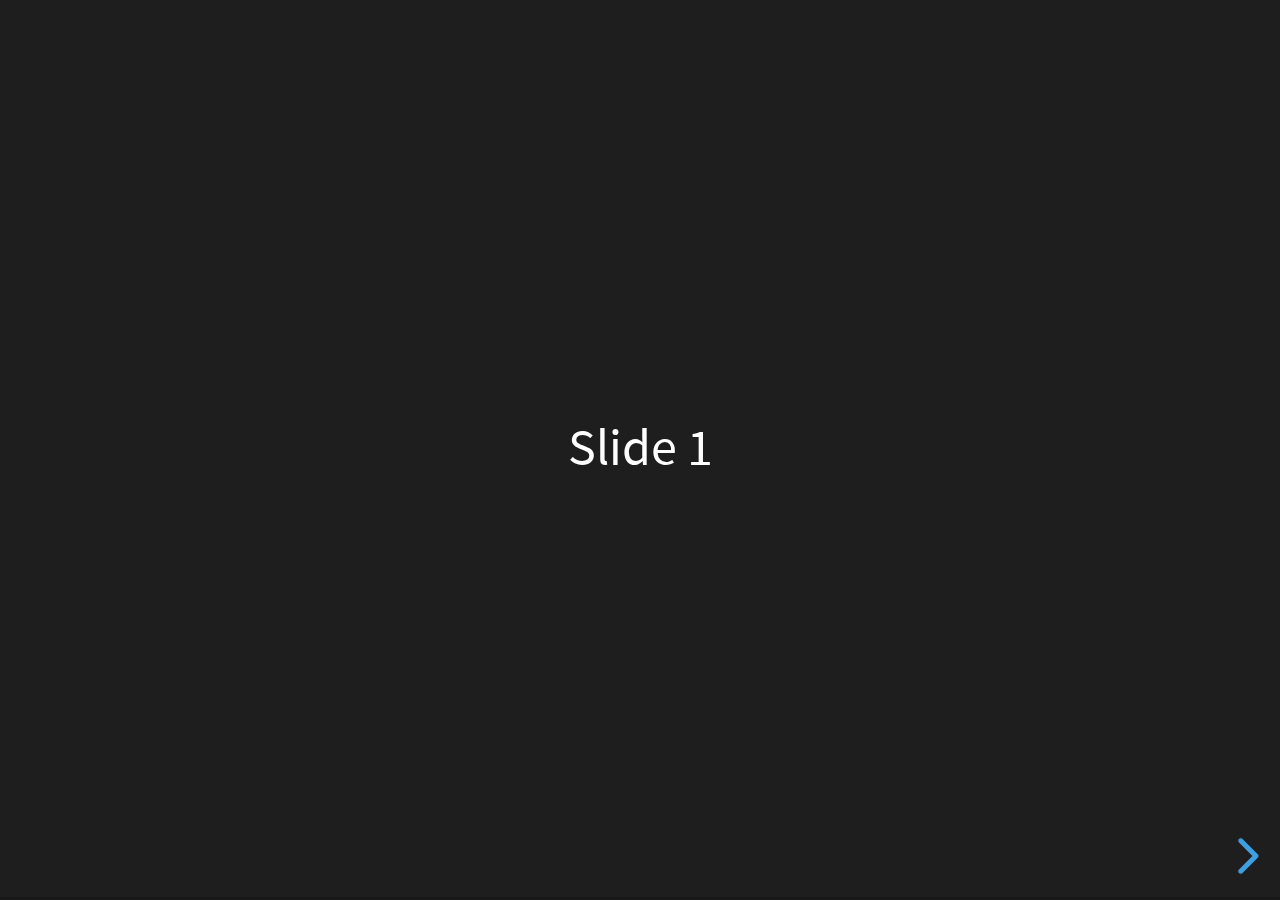
<file: libs/reveal.js/index.html>
<!doctype html>
<html>
	<head>
		<meta charset="utf-8">
		<meta name="viewport" content="width=device-width, initial-scale=1.0, maximum-scale=1.0, user-scalable=no">

		<title>reveal.js</title>

		<link rel="stylesheet" href="css/reset.css">
		<link rel="stylesheet" href="css/reveal.css">
		<link rel="stylesheet" href="css/theme/black.css">

		<!-- Theme used for syntax highlighting of code -->
		<link rel="stylesheet" href="lib/css/monokai.css">

		<!-- Printing and PDF exports -->
		<script>
			var link = document.createElement( 'link' );
			link.rel = 'stylesheet';
			link.type = 'text/css';
			link.href = window.location.search.match( /print-pdf/gi ) ? 'css/print/pdf.css' : 'css/print/paper.css';
			document.getElementsByTagName( 'head' )[0].appendChild( link );
		</script>
	</head>
	<body>
		<div class="reveal">
			<div class="slides">
				<section>Slide 1</section>
				<section>Slide 2</section>
			</div>
		</div>

		<script src="js/reveal.js"></script>

		<script>
			// More info about config & dependencies:
			// - https://github.com/hakimel/reveal.js#configuration
			// - https://github.com/hakimel/reveal.js#dependencies
			Reveal.initialize({
				hash: true,
				dependencies: [
					{ src: 'plugin/markdown/marked.js' },
					{ src: 'plugin/markdown/markdown.js' },
					{ src: 'plugin/highlight/highlight.js' },
					{ src: 'plugin/notes/notes.js', async: true }
				]
			});
		</script>
	</body>
</html>
</file>
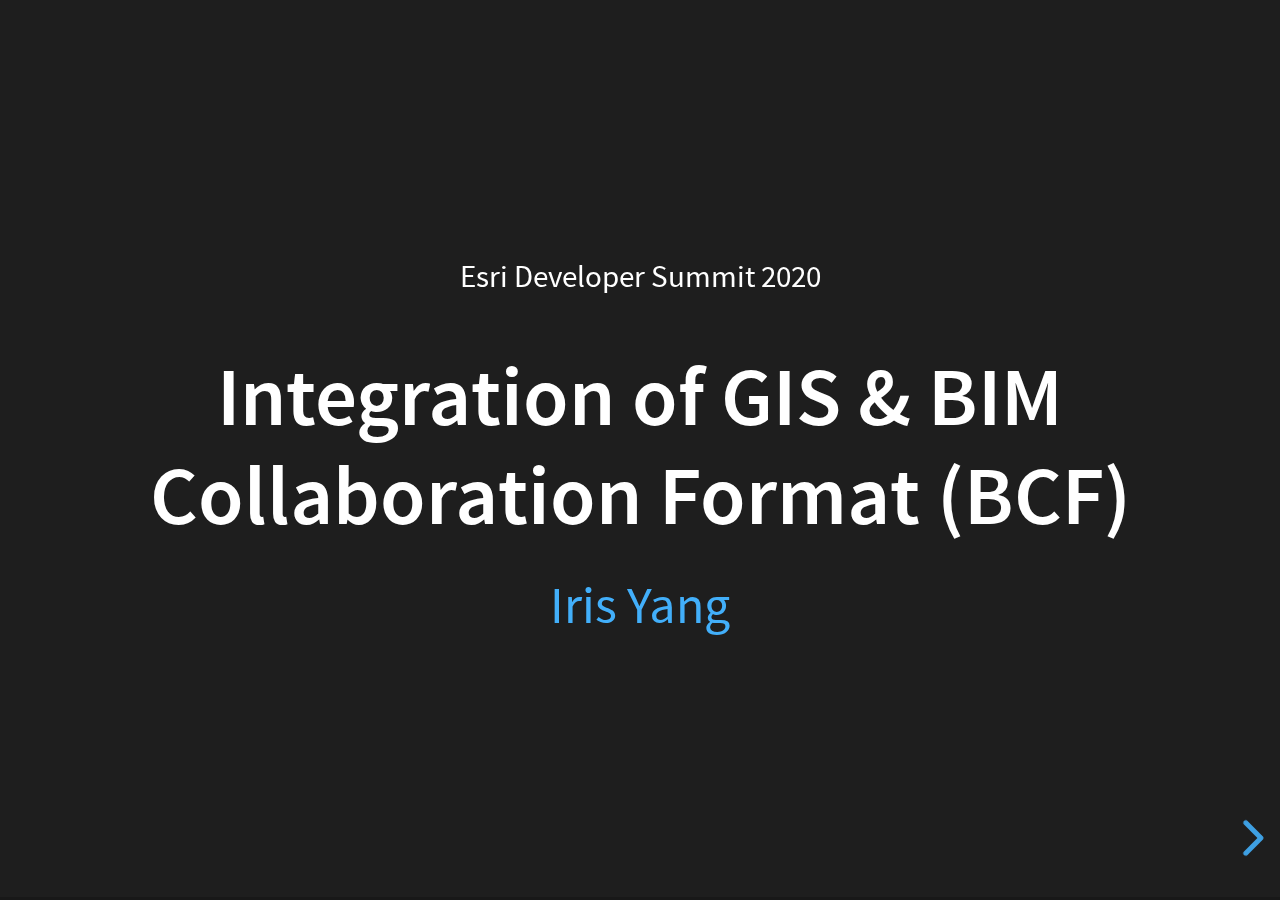
<file: slides/presentation/index.html>
<!doctype html>
<html lang="en">

<head>
	<meta charset="utf-8">

	<title>Esri Dev Summit 2020 - Iris Yang</title>

	<meta name="apple-mobile-web-app-capable" content="yes">
	<meta name="apple-mobile-web-app-status-bar-style" content="black-translucent">

	<meta name="viewport" content="width=device-width, initial-scale=1.0">

	<link rel="stylesheet" href="../../libs/reveal.js/css/reset.css">
	<link rel="stylesheet" href="../../libs/reveal.js/css/reveal.css">
	<link rel="stylesheet" href="../../libs/reveal.js/css/theme/black.css" id="theme">

	<!-- Theme used for syntax highlighting of code -->
	<link rel="stylesheet" href="../../libs/reveal.js/lib/css/monokai.css">

	<!-- Printing and PDF exports -->
	<script>
		var link = document.createElement('link');
		link.rel = 'stylesheet';
		link.type = 'text/css';
		link.href = window.location.search.match(/print-pdf/gi) ? '../../libs/reveal.js/css/print/pdf.css' : '../../libs/reveal.js/css/print/paper.css';
		document.getElementsByTagName('head')[0].appendChild(link);
	</script>

	<!--[if lt IE 9]>
		<script src="../../libs/reveal.js/lib/js/html5shiv.js"></script>
		<![endif]-->
</head>

<body>

	<div class="reveal">

		<!-- Any section element inside of this container is displayed as a slide -->
		<div class="slides">
			<section>
				<p>
					<small>Esri Developer Summit 2020
					</small>
				</p>
				<h2>Integration of GIS &amp; BIM Collaboration Format (BCF)</h2>
				<p style="color: #42affa;">Iris Yang</p>
			</section>
			<section>
				<section>
					<h2>Introduction</h2>
				</section>
				<section style="text-align: left;">
					<h2>About Me</h2>
					<p class="fragment">Background in Computer Aided Engineering/Civil</p class="fragment">
					<p class="fragment">Work in Arup as an Design Automation Developer</p class="fragment">
					<p class="fragment">Focused on website development, parametric design, workflow automation and AR/VR
					</p class="fragment">
				</section>
				<section data-background="./assets/images/web app.png">
					<div
						style="position: absolute; width: 40%; right: 0; bottom: 0; box-shadow: 0 1px 4px rgba(0,0,0,0.5), 0 5px 25px rgba(0,0,0,0.2); background-color: rgba(255,255,255,0.9); color: black; padding: 20px; font-size: 26px; text-align: left;">
						<h2 style="color:black">What is this presentation about?</h2>
						<p>A GIS-BCF integration web app using React & ArcGIS JavaScript API</p>
					</div>
				</section>
			</section>
			<section>
				<section>
					<h2>Background</h2>
				</section>
				<section data-background="./assets/images/word cloud middle.png">
				</section>
				<section style="text-align: left;">
					<h3>BIM Collaboration Format (BCF)</h3>
					<p style="font-size: 24px;">The BIM Collaboration Format (BCF) is a structured file format suited
						to <span style="color: #42affa;">issue tracking</span> with
						a building information model. BCF is designed primarily for defining <span
							style="color: #42affa;">views</span> of a
						building model
						and associated information on collisions and errors connected with specific objects in the view.
						The BCF file format allows users of different BIM software, and/or different disciplines to
						collaborate on issues with the project. </p>
					<image src="./assets/images/revit view.png" style="height:250px"></image>
					<image src="./assets/images/navisworks view.png" style="height:250px"></image>
				</section>
			</section>
			<section>
				<section>
					<h2>Backend</h2>
				</section>
				<section>
					<h2>Workflow</h2>
					<image src="./assets/images/workflow.png"></image>
				</section>
			</section>
			<section>
				<section>
					<h2>Frontend</h2>
				</section>
				<section data-background-video="./assets/videos/bcf-gis.mp4">
				</section>
				<section>
					<h2>Node Modules</h2>
					<p>npm install
						<a href="https://github.com/Esri/react-arcgis" target="_blank">@esri/react-arcgis</a>
						<a href="https://github.com/Esri/esri-loader" target="_blank">esri-loader</a>
						<a href="https://material-ui.com/" target="_blank">@material-ui/core</a>
						<a href="https://material-ui.com/components/material-icons/"
							target="_blank">@material-ui/icons</a>
						<a href="https://github.com/gregnb/mui-datatables" target="_blank">mui-datatables</a>
					</p>
				</section>
				<section>
					<h2>App Component</h2>
					<pre><code class="language-html" data-trim data-line-numbers="1-15|2-8|9-14" style="font-size: 21px;line-height: 1.2em;">
						&lt;div&gt;
							&lt;BCFMap 
								updateMapView = {this.updateMapView}
								updateCameras = {this.updateCameras}
								bcfData = {this.state.bcfData}
								goTo = {this.goTo}
								config = {this.state.config} &gt;
							&lt;/BCFMap&gt;
							&lt;IssueTable 
								updateBCFData = {this.updateBCFData}
								goTo = {this.goTo}
								config = {this.state.config}
								issues = {this.state.issues} &gt;
							&lt;/IssueTable&gt;
						&lt;/div&gt;
					</code></pre>
				</section>
				<section>
					<h2>goTo Function</h2>
					<p>Class: esri/views/SceneView</p>
					<p>
						<a
							href="https://developers.arcgis.com/javascript/latest/api-reference/esri-views-SceneView.html#goTo">
							goTo
						</a>(target, options?)</p>
					<pre><code class="hljs javascript" data-trim data-line-numbers="1-7">
						goTo = (id) => {
							if (this.view){
								this.view.goTo(this.state.cameras[id]);
							};
						}
					</code></pre>
					<p>Sets the view to a given target</p>
				</section>
				<section>
					<h2>config.json</h2>
					<pre><code class="hljs json" data-trim data-line-numbers="1-19|2-4|5-6|7-18" style="font-size: 17px;line-height: 1.2em;">
						{
							"getJiraIssuesApiUrl": "getJiraIssuesApiUrl",
							"jiraUrl": "jiraUrl",
							"projectKey": "BCFGIS",
							"portalUrl": "portalUrl",
							"sceneID": "86c1d1bbaa7d4dc2b972a88c338ff46b",
							"customFields": [
								{
									"id": "customfield_10335",
									"name": "Disciplines",
									"isMultiple": true
								},
								{
									"id": "customfield_10336",
									"name": "Design Phase",
									"isMultiple": false
								}
							]
						}
					</code></pre>
				</section>
				<section>
					<h2>BCFMap Component</h2>
					<pre><code class="hljs javascript" data-trim data-line-numbers="1-17|5-10,13|1-3,14" style="font-size: 19px;line-height: 1.2em;">
						handleMapLoad = (map, view) => {
							//do something...
						}
						render() {
							var mapProperties = {portalItem: {
								id: this.state.config.sceneID,
								portal: {
									url: this.state.config.portalUrl
								}
							}}
							return(
								&lt;WebScene
									mapProperties = {mapProperties}
									onLoad = {this.handleMapLoad}&gt;
								&lt;/WebScene&gt;
							)
						}
					</code></pre>
				</section>
				<section>
					<h2>handleMapLoad Function</h2>
					<pre><code class="hljs javascript" data-trim data-line-numbers="1-10">
						handleMapLoad = (map, view) => {
							var featureLayer = initializeFeatureLayer(this.props.bcfData);
							view.map.add(featureLayer);
							view.ui.add(new Home({view:view}), "top-left");
							view.on("click", eventHandler);
							function eventHandler(event) {
								view.hitTest(event).then(highlightIssue)
							}
						}
					</code></pre>
					<p style="font-size: xx-large;">Access the map and view instances directly after they are loaded</p>
				</section>
				<section>
					<h2>esri Loader</h2>
					<pre><code class="hljs javascript" data-trim data-line-numbers="1-13">
						import { loadModules } from 'esri-loader';
						...
						componentDidMount(){
							loadModules([
							"esri/layers/FeatureLayer",
							"esri/Camera",
							"esri/geometry/projection",
							"esri/geometry/SpatialReference",
							"esri/widgets/Home"], { css: true })
							.then(([FeatureLayer, Camera, projection, SpatialReference, Home]) => {
								//do something
							});
						}
					</code></pre>
					<p style="font-size: xx-large;">A library to help you use the ArcGIS API for JavaScript in
						applications built with JavaScript frameworks and bundlers.</p>
				</section>
				<section>
					<h2>IssueTable Component</h2>
					<pre><code class="language-html" data-trim data-line-numbers="1-10">
						&lt;div id="IssueTable" style={style}&gt;
							&lt;MuiThemeProvider theme={theme}&gt;
								&lt;MUIDataTable 
									title = "Issues" 
									columns = {columns} 
									data = {this.state.data} 
									options = {options}&gt;
								&lt;/MUIDataTable&gt;
							&lt;/MuiThemeProvider&gt;
						&lt;/div&gt;
					</code></pre>
				</section>
				<section>
					<h2>MUIDataTable</h2>
					<image src="./assets/images/custom renderer-before.png"></image>
					<image class="fragment" src="./assets/images/custom renderer-after.png"></image>
				</section>
				<section>
					<h2>MUIDatatable columns</h2>
					<pre><code class="hljs javascript" data-trim data-line-numbers="1-21|7-12|13-17" style="font-size: 15.5px;line-height: 1.2em;">
						const columns = [
						...
						{
							name: "Assignee",
							options: {
								filter: true,
								filterOptions: {
									names: this.state.assigneeOptions,
									logic(value, filter) {
										return !value.includes(filter)
									}
								},
								customBodyRender: (value, tableMeta, updateValue) => {
									var label = value.split(',')[0];
									var src = value.split(',')[1];
									return (&lt;LabelAvatar label={label} src={src} /&gt;);
								}
							}
						},
						...
						]
					</code></pre>
					</p>
				</section>
				<section>
					<h2>MUIDatatable onTableChange</h2>
					<pre><code class="hljs javascript" data-trim data-line-numbers="1-7">
						onTableChange = (action, tableState) => {
							var displayData = [];
							for (var i = 0; i &lt; tableState.displayData.length; i++){
								displayData.push(tableState.displayData[i].data[2].props.id)
							}
							this.props.updateDisplayData(displayData);
						}
					</code></pre>
					<pre><code class="hljs javascript" data-trim data-line-numbers="1-9">
						updateDisplayData = (displayData) => {
							if (this.view){
								var featureLayerView = this.view.layerViews.items[2];
								var value = displayData.join("','");
								featureLayerView.filter = {
									where: `issueId IN ('${value}')`
								};
							};
						}
					</code></pre>
					</p>
				</section>
				<section data-background-video="./assets/videos/assignee.mp4">
				</section>
			</section>
			<section>
				<h2>Thank You!</h2>
			</section>
		</div>

	</div>

	<!-- <script src="../../libs/reveal.js/lib/js/head.min.js"></script> -->
	<script src="../../libs/reveal.js/js/reveal.js"></script>

	<script>

		// More info https://github.com/hakimel/reveal.js#configuration
		Reveal.initialize({
			controls: true,
			progress: true,
			center: true,
			hash: true,

			transition: 'slide', // none/fade/slide/convex/concave/zoom

			// More info https://github.com/hakimel/reveal.js#dependencies
			dependencies: [
				{ src: '../../libs/reveal.js/plugin/markdown/marked.js', condition: function () { return !!document.querySelector('[data-markdown]'); } },
				{ src: '../../libs/reveal.js/plugin/markdown/markdown.js', condition: function () { return !!document.querySelector('[data-markdown]'); } },
				{ src: '../../libs/reveal.js/plugin/highlight/highlight.js' },
				{ src: '../../libs/reveal.js/plugin/search/search.js', async: true },
				{ src: '../../libs/reveal.js/plugin/zoom-js/zoom.js', async: true },
				{ src: '../../libs/reveal.js/plugin/notes/notes.js', async: true }
			]
		});

	</script>

</body>

</html>
</file>
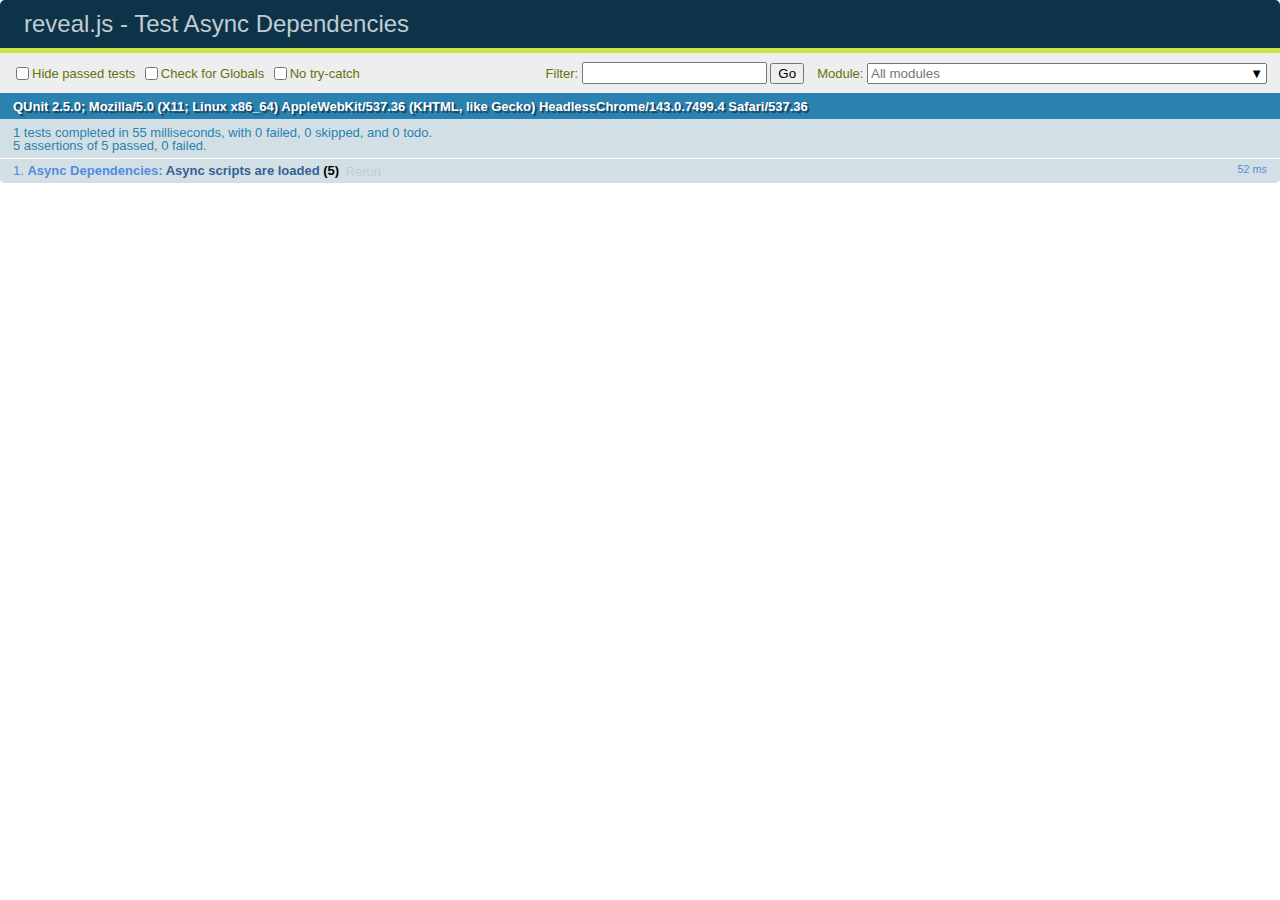
<file: libs/reveal.js/test/test-dependencies-async.html>
<!doctype html>
<html lang="en">

	<head>
		<meta charset="utf-8">

		<title>reveal.js - Test Async Dependencies</title>

		<link rel="stylesheet" href="../css/reveal.css">
		<link rel="stylesheet" href="qunit-2.5.0.css">
	</head>

	<body style="overflow: auto;">

		<div id="qunit"></div>
		<div id="qunit-fixture"></div>

		<div class="reveal" style="display: none;">

			<div class="slides">

				<section>Slide content</section>

			</div>

		</div>

		<script src="../js/reveal.js"></script>
		<script src="qunit-2.5.0.js"></script>

		<script>
			var	externalScriptSequence = '';
			var scriptCount = 0;

			QUnit.config.autostart = false;
			QUnit.module( 'Async Dependencies' );

			QUnit.test( 'Async scripts are loaded', function( assert ) {
				assert.expect( 5 );
				var done = assert.async( 5 );

				function callback( event ) {
					if( externalScriptSequence.length === 1 ) {
						assert.ok( externalScriptSequence === 'A', 'first callback was sync script' );
						done();
					}
					else {
						assert.ok( true, 'async script loaded' );
						done();
					}

					if( externalScriptSequence.length === 4 ) {
						assert.ok( 	externalScriptSequence.indexOf( 'A' ) !== -1 &&
									externalScriptSequence.indexOf( 'B' ) !== -1 &&
									externalScriptSequence.indexOf( 'C' ) !== -1 &&
									externalScriptSequence.indexOf( 'D' ) !== -1, 'four unique scripts were loaded' );
						done();
					}

					scriptCount ++;
				}

				Reveal.initialize({
					dependencies: [
						{ src: 'assets/external-script-a.js', async: false, callback: callback },
						{ src: 'assets/external-script-b.js', async: true, callback: callback },
						{ src: 'assets/external-script-c.js', async: true, callback: callback },
						{ src: 'assets/external-script-d.js', async: true, callback: callback }
					]
				});
			});

			QUnit.start();

		</script>

	</body>
</html>
</file>
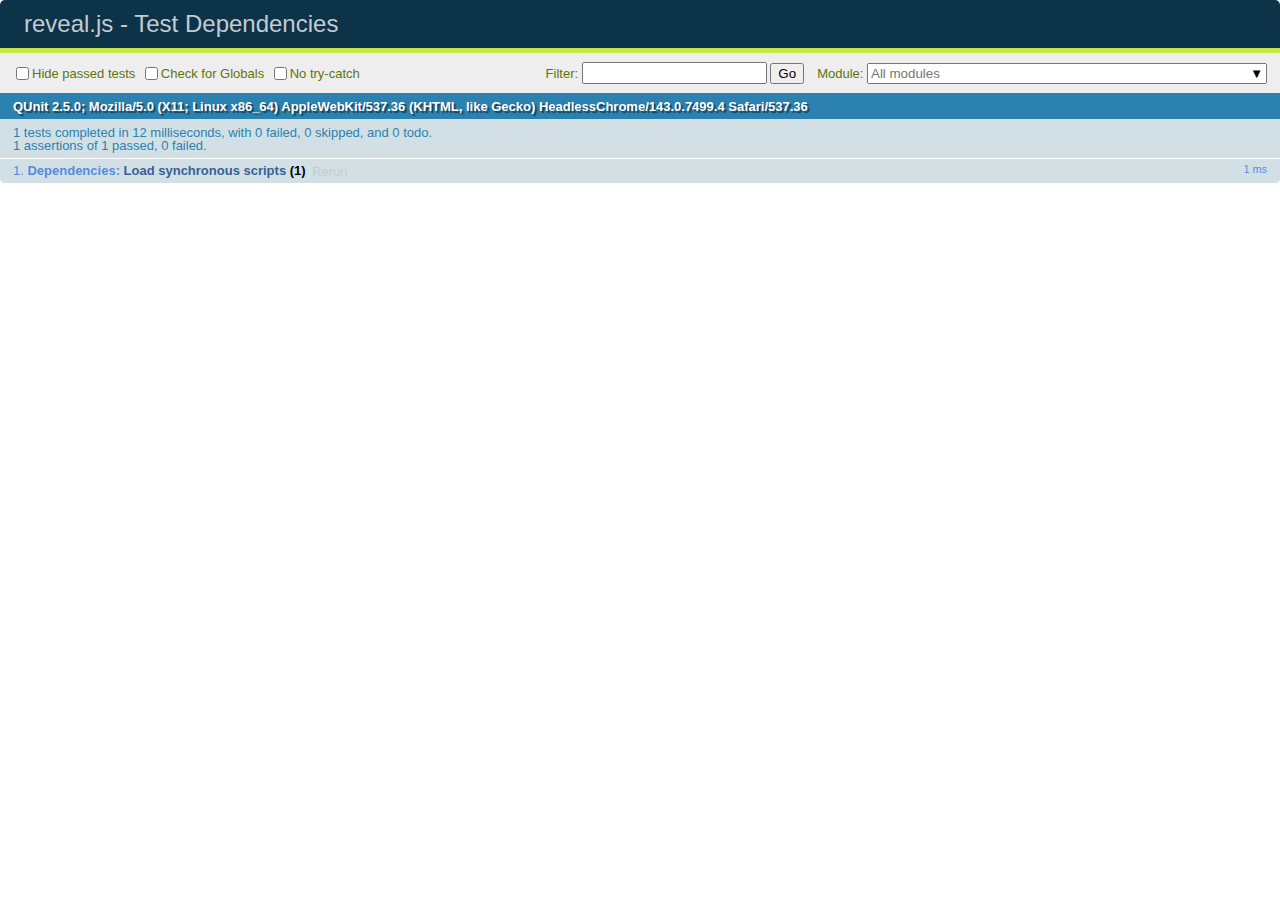
<file: libs/reveal.js/test/test-dependencies.html>
<!doctype html>
<html lang="en">

	<head>
		<meta charset="utf-8">

		<title>reveal.js - Test Dependencies</title>

		<link rel="stylesheet" href="../css/reveal.css">
		<link rel="stylesheet" href="qunit-2.5.0.css">
	</head>

	<body style="overflow: auto;">

		<div id="qunit"></div>
		<div id="qunit-fixture"></div>

		<div class="reveal" style="display: none;">

			<div class="slides">

				<section>Slide content</section>

			</div>

		</div>

		<script src="../js/reveal.js"></script>
		<script src="qunit-2.5.0.js"></script>

		<script>
			window.externalScriptSequence = '';

			Reveal.addEventListener( 'ready', function() {

				QUnit.module( 'Dependencies' );

				QUnit.test( 'Load synchronous scripts', function( assert ) {
					assert.strictEqual( window.externalScriptSequence, 'ABC', 'Loaded and executed in order' );
				});

			} );

			Reveal.initialize({
				dependencies: [
					{ src: 'assets/external-script-a.js' },
					{ src: 'assets/external-script-b.js' },
					{ src: 'assets/external-script-c.js' }
				]
			});
		</script>

	</body>
</html>
</file>
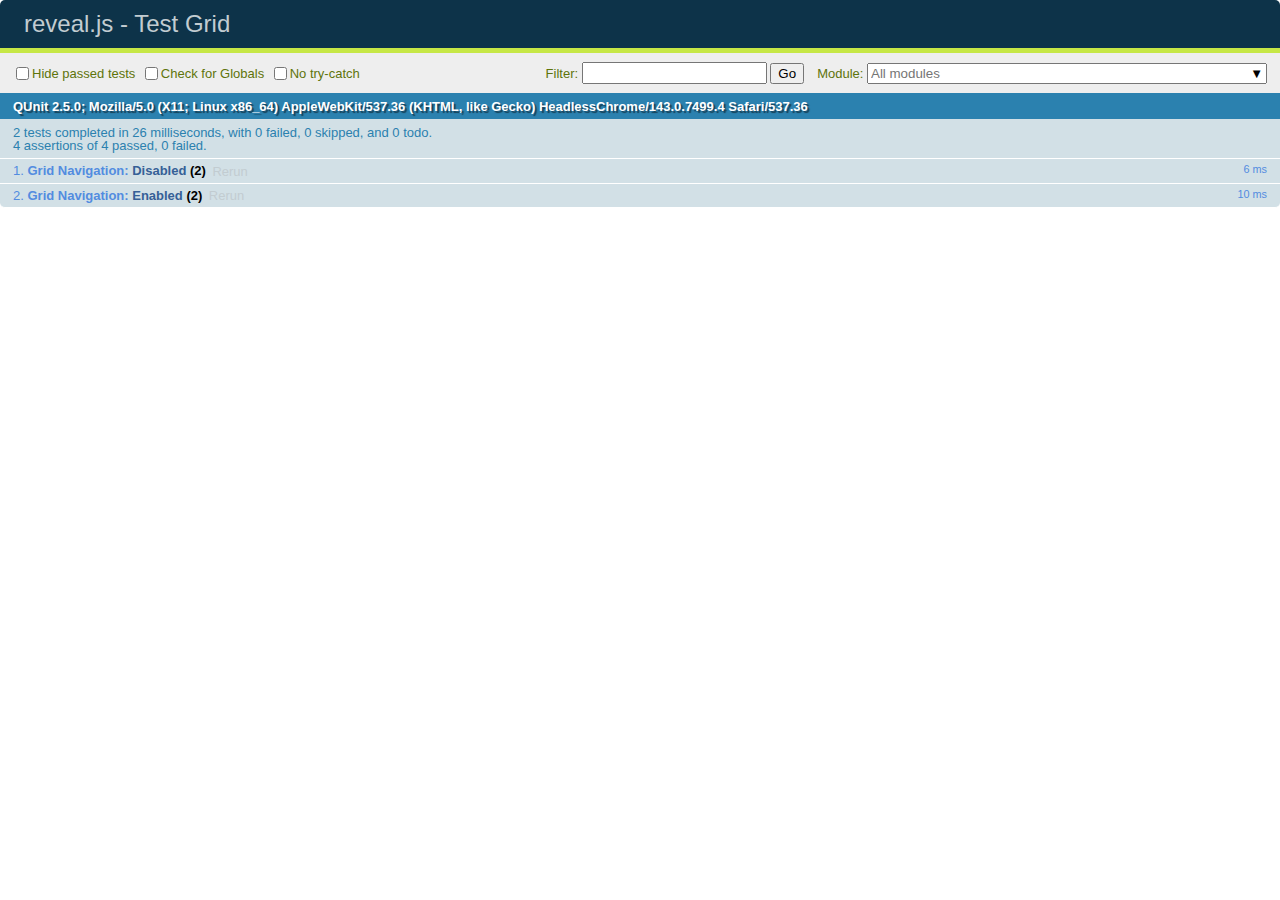
<file: libs/reveal.js/test/test-grid-navigation.html>
<!doctype html>
<html lang="en">

	<head>
		<meta charset="utf-8">

		<title>reveal.js - Test Grid</title>

		<link rel="stylesheet" href="../css/reveal.css">
		<link rel="stylesheet" href="qunit-2.5.0.css">
	</head>

	<body style="overflow: auto;">

		<div id="qunit"></div>
		<div id="qunit-fixture"></div>

		<div class="reveal" style="display: none;">

			<div class="slides">

				<section>0</section>
				<section>
					<section>1.1</section>
					<section>1.2</section>
					<section>1.3</section>
					<section>1.4</section>
				</section>
				<section>
					<section>2.1</section>
					<section>2.2</section>
					<section>2.3</section>
					<section>2.4</section>
				</section>

			</div>

		</div>

		<script src="../js/reveal.js"></script>
		<script src="qunit-2.5.0.js"></script>

		<script>
			Reveal.addEventListener( 'ready', function() {

				QUnit.module( 'Grid Navigation' );

				QUnit.test( 'Disabled', function( assert ) {
					Reveal.right();
					Reveal.down();
					Reveal.down();
					assert.deepEqual( Reveal.getIndices(), { h: 1, v: 2, f: undefined }, 'Correct starting point' );
					Reveal.right();
					assert.deepEqual( Reveal.getIndices(), { h: 2, v: 0, f: undefined }, 'Moves to top when going to adjacent stack' );
				});

				QUnit.test( 'Enabled', function( assert ) {
					Reveal.configure({ navigationMode: 'grid' });
					Reveal.slide( 0, 0 );
					Reveal.right();
					Reveal.down();
					Reveal.down();
					assert.deepEqual( Reveal.getIndices(), { h: 1, v: 2, f: undefined }, 'Correct starting point' );
					Reveal.right();
					assert.deepEqual( Reveal.getIndices(), { h: 2, v: 2, f: undefined }, 'Remains at same vertical index when going to adjacent stack' );
				});

			} );

			Reveal.initialize();
		</script>

	</body>
</html>
</file>
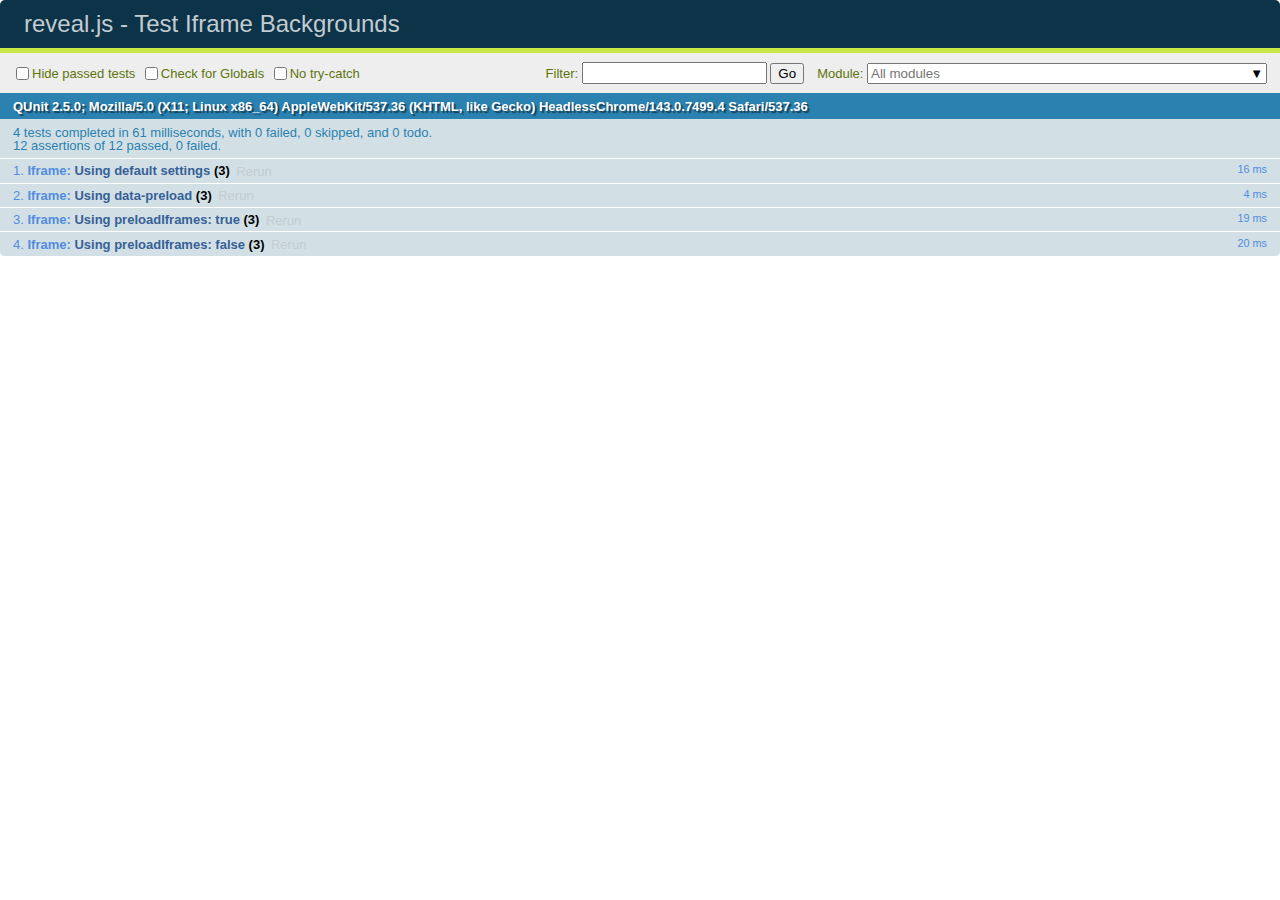
<file: libs/reveal.js/test/test-iframe-backgrounds.html>
<!doctype html>
<html lang="en">

	<head>
		<meta charset="utf-8">

		<title>reveal.js - Test Iframe Backgrounds</title>

		<link rel="stylesheet" href="../css/reveal.css">
		<link rel="stylesheet" href="qunit-2.5.0.css">
	</head>

	<body style="overflow: auto;">

		<div id="qunit"></div>
		<div id="qunit-fixture"></div>

		<div class="reveal" style="display: none;">

			<div class="slides">

				<section data-background-iframe="#1">1</section>
				<section data-background-iframe="#2">2</section>
				<section data-background-iframe="#3" data-preload>3</section>
				<section data-background-iframe="#4">4</section>
				<section data-background-iframe="#5">5</section>
				<section data-background-iframe="#6">6</section>

			</div>

		</div>

		<script src="../js/reveal.js"></script>
		<script src="qunit-2.5.0.js"></script>

		<script>


			Reveal.addEventListener( 'ready', function() {

				function getIframe( index ) {
					return document.querySelectorAll( '.slide-background' )[index].querySelector( 'iframe' );
				}

				QUnit.module( 'Iframe' );

				QUnit.test( 'Using default settings', function( assert ) {

					Reveal.slide(0);
					assert.strictEqual( getIframe(1).hasAttribute( 'src' ), false, 'not preloaded when within viewDistance' );

					Reveal.slide(1);
					assert.strictEqual( getIframe(1).hasAttribute( 'src' ), true, 'loaded when slide becomes visible' );

					Reveal.slide(0);
					assert.strictEqual( getIframe(1).hasAttribute( 'src' ), false, 'unloaded when slide becomes invisible' );

				});

				QUnit.test( 'Using data-preload', function( assert ) {

					Reveal.slide(1);
					assert.strictEqual( getIframe(2).hasAttribute( 'src' ), true, 'preloaded within viewDistance' );
					assert.strictEqual( getIframe(1).hasAttribute( 'src' ), true, 'loaded when slide becomes visible' );

					Reveal.slide(0);
					assert.strictEqual( getIframe(3).hasAttribute( 'src' ), false, 'unloads outside of viewDistance' );

				});

				QUnit.test( 'Using preloadIframes: true', function( assert ) {

					Reveal.configure({ preloadIframes: true });

					Reveal.slide(1);
					assert.strictEqual( getIframe(0).hasAttribute( 'src' ), true, 'preloaded within viewDistance' );
					assert.strictEqual( getIframe(1).hasAttribute( 'src' ), true, 'preloaded within viewDistance' );
					assert.strictEqual( getIframe(2).hasAttribute( 'src' ), true, 'preloaded within viewDistance' );

				});

				QUnit.test( 'Using preloadIframes: false', function( assert ) {

					Reveal.configure({ preloadIframes: false });

					Reveal.slide(0);
					assert.strictEqual( getIframe(1).hasAttribute( 'src' ), false, 'not preloaded within viewDistance' );
					assert.strictEqual( getIframe(2).hasAttribute( 'src' ), false, 'not preloaded within viewDistance' );

					Reveal.slide(1);
					assert.strictEqual( getIframe(1).hasAttribute( 'src' ), true, 'loaded when slide becomes visible' );


				});

			} );

			Reveal.initialize({
				viewDistance: 3
			});
		</script>

	</body>
</html>
</file>
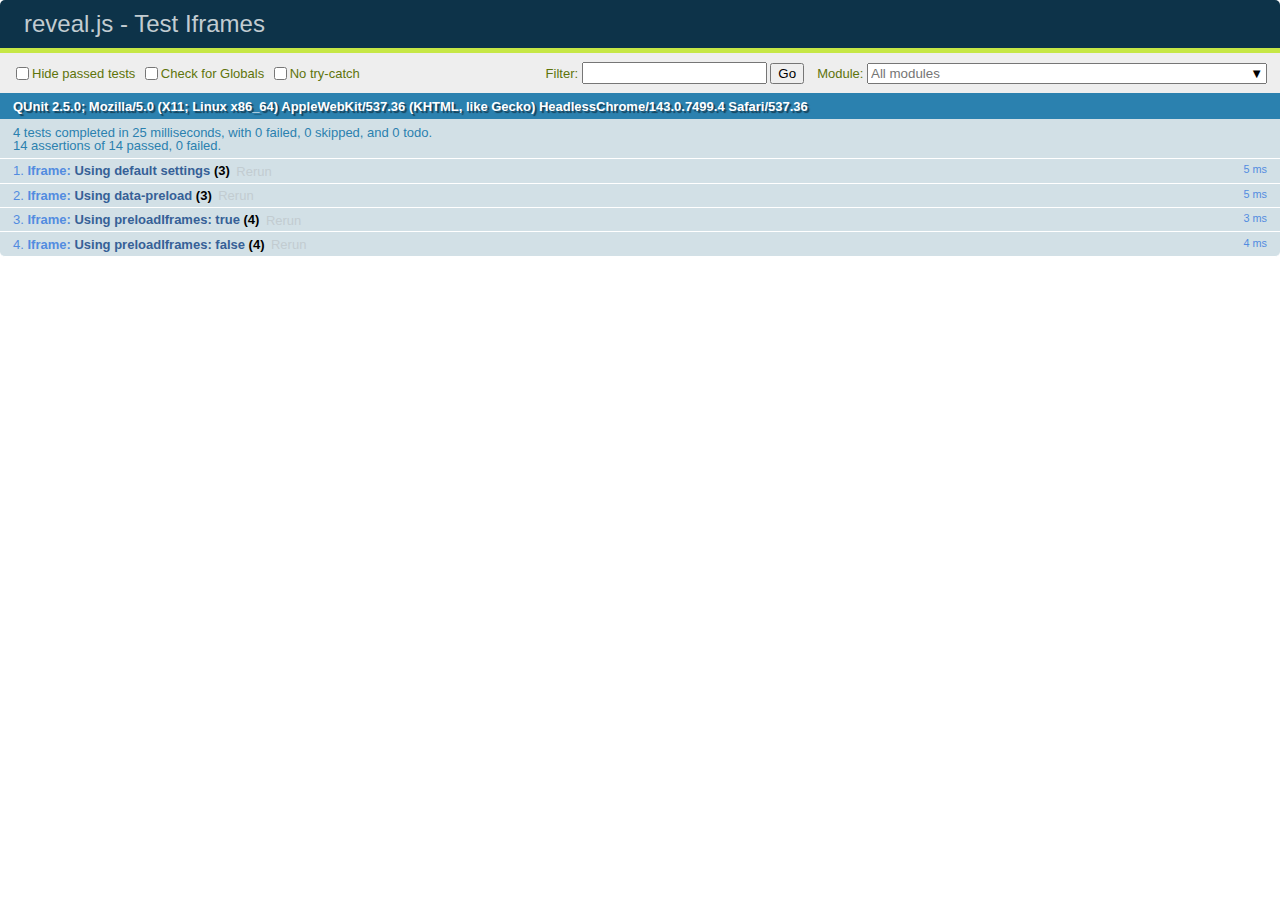
<file: libs/reveal.js/test/test-iframes.html>
<!doctype html>
<html lang="en">

	<head>
		<meta charset="utf-8">

		<title>reveal.js - Test Iframes</title>

		<link rel="stylesheet" href="../css/reveal.css">
		<link rel="stylesheet" href="qunit-2.5.0.css">
	</head>

	<body style="overflow: auto;">

		<div id="qunit"></div>
		<div id="qunit-fixture"></div>

		<div class="reveal" style="display: none;">

			<div class="slides">

				<section>1</section>
				<section>2</section>
				<section>
					<iframe class="default-iframe" data-src="#"></iframe>
					<iframe class="preload-iframe" data-src="#" data-preload></iframe>
				</section>

			</div>

		</div>

		<script src="../js/reveal.js"></script>
		<script src="qunit-2.5.0.js"></script>

		<script>


			Reveal.addEventListener( 'ready', function() {

				var defaultIframe = document.querySelector( '.default-iframe' ),
					preloadIframe = document.querySelector( '.preload-iframe' );

				QUnit.module( 'Iframe' );

				QUnit.test( 'Using default settings', function( assert ) {

					Reveal.slide(1);
					assert.strictEqual( defaultIframe.hasAttribute( 'src' ), false, 'not preloaded when within viewDistance' );

					Reveal.slide(2);
					assert.strictEqual( defaultIframe.hasAttribute( 'src' ), true, 'loaded when slide becomes visible' );

					Reveal.slide(1);
					assert.strictEqual( defaultIframe.hasAttribute( 'src' ), false, 'unloaded when slide becomes invisible' );

				});

				QUnit.test( 'Using data-preload', function( assert ) {

					Reveal.slide(1);
					assert.strictEqual( preloadIframe.hasAttribute( 'src' ), true, 'preloaded within viewDistance' );

					Reveal.slide(2);
					assert.strictEqual( preloadIframe.hasAttribute( 'src' ), true, 'loaded when slide becoems visible' );

					Reveal.slide(0);
					assert.strictEqual( preloadIframe.hasAttribute( 'src' ), false, 'unloads outside of viewDistance' );

				});

				QUnit.test( 'Using preloadIframes: true', function( assert ) {

					Reveal.configure({ preloadIframes: true });

					Reveal.slide(1);
					assert.strictEqual( defaultIframe.hasAttribute( 'src' ), true, 'preloaded within viewDistance' );
					assert.strictEqual( preloadIframe.hasAttribute( 'src' ), true, 'preloaded within viewDistance' );

					Reveal.slide(2);
					assert.strictEqual( defaultIframe.hasAttribute( 'src' ), true, 'loaded when slide becomes visible' );
					assert.strictEqual( preloadIframe.hasAttribute( 'src' ), true, 'loaded when slide becomes visible' );

				});

				QUnit.test( 'Using preloadIframes: false', function( assert ) {

					Reveal.configure({ preloadIframes: false });

					Reveal.slide(0);
					assert.strictEqual( defaultIframe.hasAttribute( 'src' ), false, 'not preloaded within viewDistance' );
					assert.strictEqual( preloadIframe.hasAttribute( 'src' ), false, 'not preloaded within viewDistance' );

					Reveal.slide(2);
					assert.strictEqual( defaultIframe.hasAttribute( 'src' ), true, 'loaded when slide becomes visible' );
					assert.strictEqual( preloadIframe.hasAttribute( 'src' ), true, 'loaded when slide becomes visible' );

				});

			} );

			Reveal.initialize({
				viewDistance: 2
			});
		</script>

	</body>
</html>
</file>
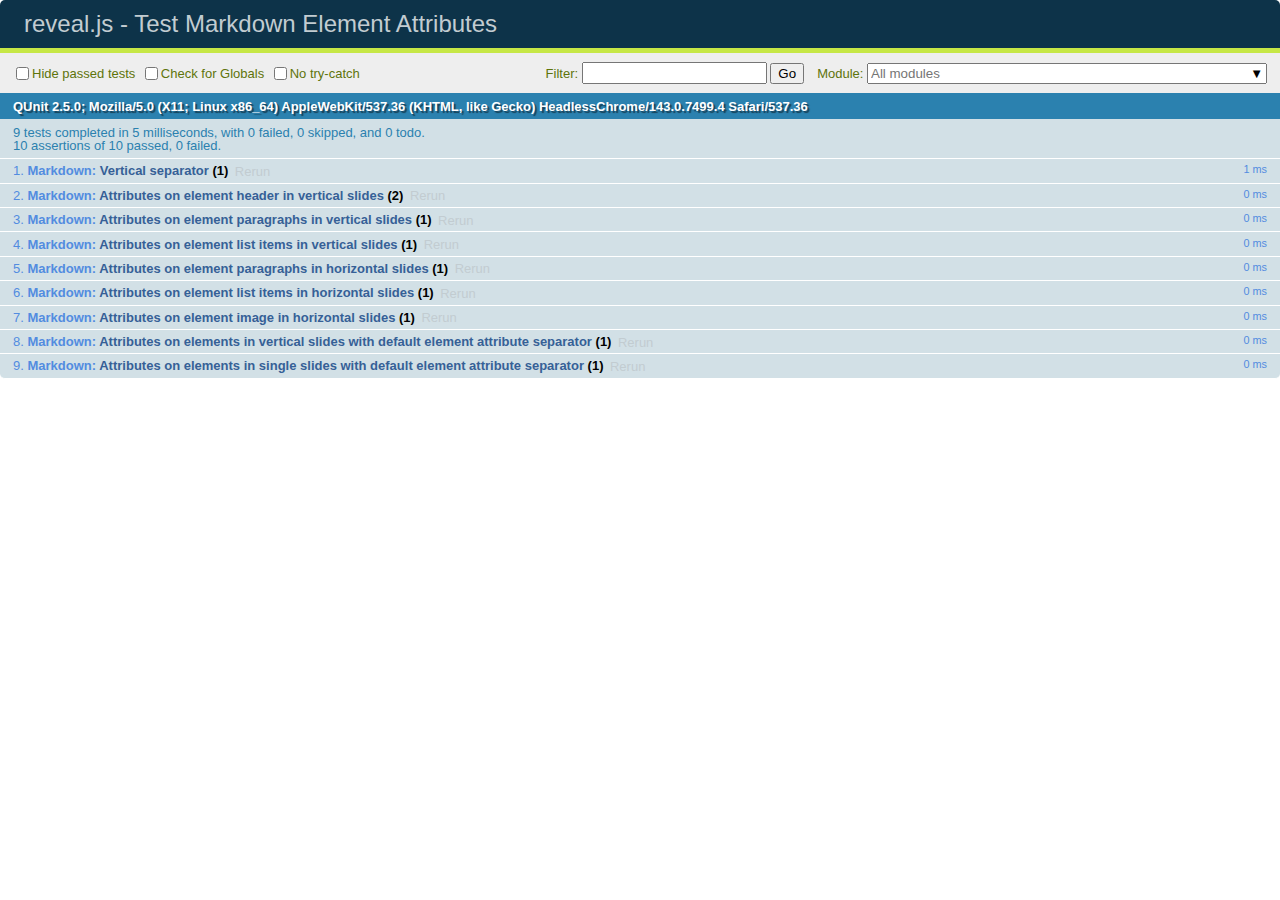
<file: libs/reveal.js/test/test-markdown-element-attributes.html>
<!doctype html>
<html lang="en">

	<head>
		<meta charset="utf-8">

		<title>reveal.js - Test Markdown Element Attributes</title>

		<link rel="stylesheet" href="../css/reveal.css">
		<link rel="stylesheet" href="qunit-2.5.0.css">
	</head>

	<body style="overflow: auto;">

		<div id="qunit"></div>
		<div id="qunit-fixture"></div>

		<div class="reveal" style="display: none;">

			<div class="slides">

				<!-- <section data-markdown="example.md" data-separator="^\n\n\n" data-separator-vertical="^\n\n"></section> -->

				<!-- Slides are separated by newline + three dashes + newline, vertical slides identical but two dashes -->
				<section data-markdown data-separator="^\n---\n$" data-separator-vertical="^\n--\n$" data-element-attributes="{_\s*?([^}]+?)}">>
					<script type="text/template">
						## Slide 1.1
						<!-- {_class="fragment fade-out" data-fragment-index="1"} -->

						--

						## Slide 1.2
						<!-- {_class="fragment shrink"} -->

						Paragraph 1
						<!-- {_class="fragment grow"} -->

						Paragraph 2
						<!-- {_class="fragment grow"} -->

						- list item 1 <!-- {_class="fragment grow"} -->
						- list item 2 <!-- {_class="fragment grow"} -->
						- list item 3 <!-- {_class="fragment grow"} -->


						---

						## Slide 2


						Paragraph 1.2  
						multi-line <!-- {_class="fragment highlight-red"} -->

						Paragraph 2.2 <!-- {_class="fragment highlight-red"} -->

						Paragraph 2.3 <!-- {_class="fragment highlight-red"} -->

						Paragraph 2.4 <!-- {_class="fragment highlight-red"} -->

						- list item 1 <!-- {_class="fragment highlight-green"} -->
						- list item 2<!-- {_class="fragment highlight-green"} -->
						- list item 3<!-- {_class="fragment highlight-green"} -->
						- list item 4
						<!-- {_class="fragment highlight-green"} -->
						- list item 5<!-- {_class="fragment highlight-green"} -->

						Test

						![Example Picture](examples/assets/image2.png) <!-- {_class="reveal stretch"} -->

					</script>
				</section>



				<section 	data-markdown data-separator="^\n\n\n"
									data-separator-vertical="^\n\n"
									data-separator-notes="^Note:"
									data-charset="utf-8">
					<script type="text/template">
						# Test attributes in Markdown with default separator
						## Slide 1 Def <!-- .element: class="fragment highlight-red" data-fragment-index="1" -->


						## Slide 2 Def
						<!-- .element: class="fragment highlight-red" -->

					</script>
				</section>

				<section data-markdown>
				  <script type="text/template">
					## Hello world
					A paragraph
					<!-- .element: class="fragment highlight-blue" -->
				  </script>
				</section>

				<section data-markdown>
				  <script type="text/template">
					## Hello world

					Multiple  
					Line
					<!-- .element: class="fragment highlight-blue" -->
				  </script>
				</section>

				<section data-markdown>
				  <script type="text/template">
					## Hello world

					Test<!-- .element: class="fragment highlight-blue" -->

					More Test
				  </script>
				</section>


			</div>

		</div>

		<script src="../js/reveal.js"></script>
		<script src="../plugin/markdown/marked.js"></script>
		<script src="../plugin/markdown/markdown.js"></script>
		<script src="qunit-2.5.0.js"></script>

		<script src="test-markdown-element-attributes.js"></script>

	</body>
</html>
</file>
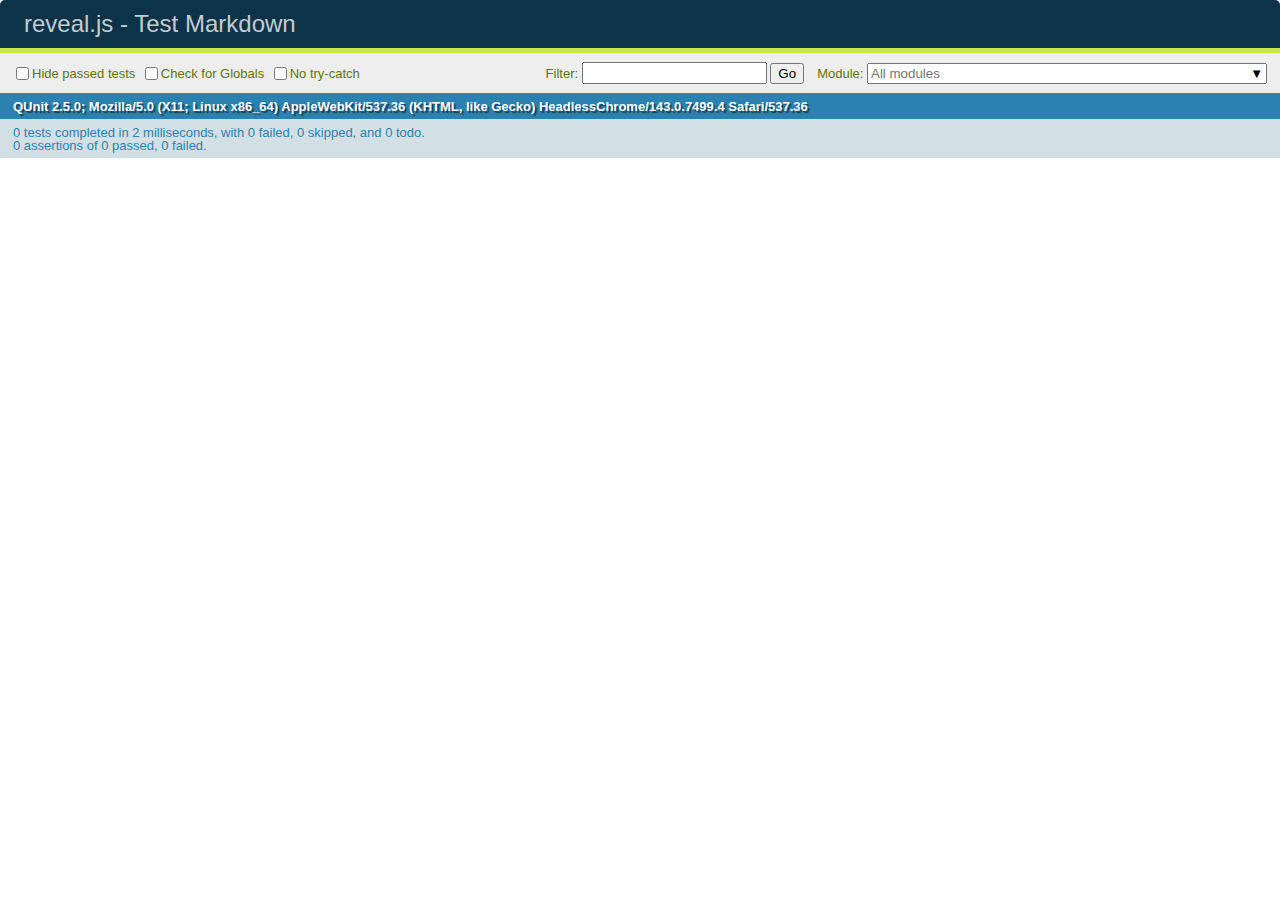
<file: libs/reveal.js/test/test-markdown-external.html>
<!doctype html>
<html lang="en">

	<head>
		<meta charset="utf-8">

		<title>reveal.js - Test Markdown</title>

		<link rel="stylesheet" href="../css/reveal.css">
		<link rel="stylesheet" href="qunit-2.5.0.css">
	</head>

	<body style="overflow: auto;">

		<div id="qunit"></div>
		<div id="qunit-fixture"></div>

		<div class="reveal" style="display: none;">

			<div class="slides">
				<!-- <section data-markdown="simple.md" data-separator="^\r?\n\r?\n\r?\n" data-separator-vertical="^\r?\n\r?\n"></section> -->
			</div>

		</div>

		<script src="../js/reveal.js"></script>
		<script src="../plugin/highlight/highlight.js"></script>
		<script src="../plugin/markdown/marked.js"></script>
		<script src="../plugin/markdown/markdown.js"></script>
		<script src="qunit-2.5.0.js"></script>

		<!-- <script src="test-markdown-external.js"></script> -->

		<!-- Test disabled 28/2/2019 by Hakim – Markdown plugin needs to be updated to load extenal files asycnhronously -->

	</body>
</html>
</file>
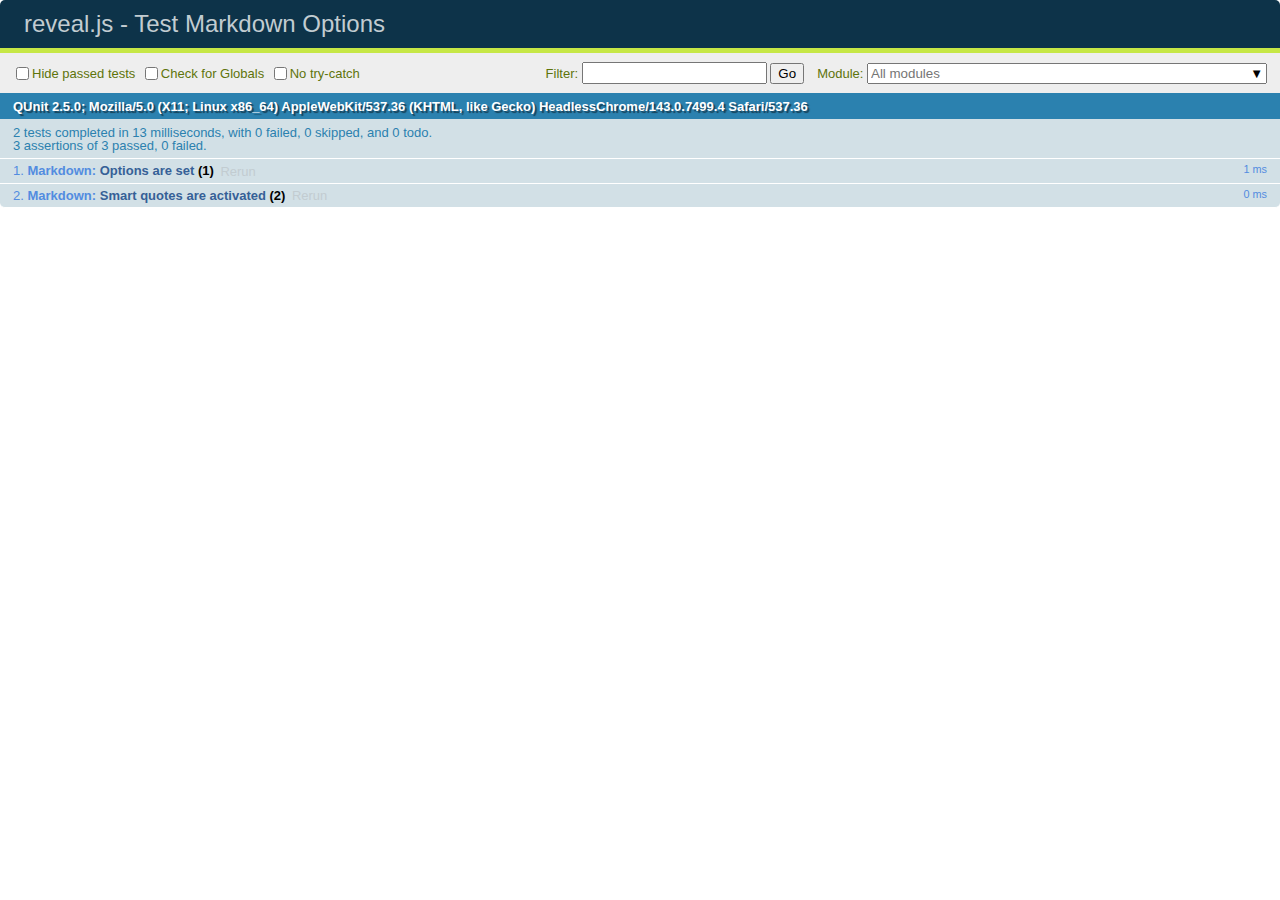
<file: libs/reveal.js/test/test-markdown-options.html>
<!doctype html>
<html lang="en">

	<head>
		<meta charset="utf-8">

		<title>reveal.js - Test Markdown Options</title>

		<link rel="stylesheet" href="../css/reveal.css">
		<link rel="stylesheet" href="qunit-2.5.0.css">
	</head>

	<body style="overflow: auto;">

		<div id="qunit"></div>
		<div id="qunit-fixture"></div>

		<div class="reveal" style="display: none;">

			<div class="slides">

				<section data-markdown>
					<script type="text/template">
						## Testing Markdown Options

						This "slide" should contain 'smart' quotes.
					</script>
				</section>

			</div>

		</div>

		<script src="../js/reveal.js"></script>
		<script src="qunit-2.5.0.js"></script>

		<script src="test-markdown-options.js"></script>

	</body>
</html>
</file>
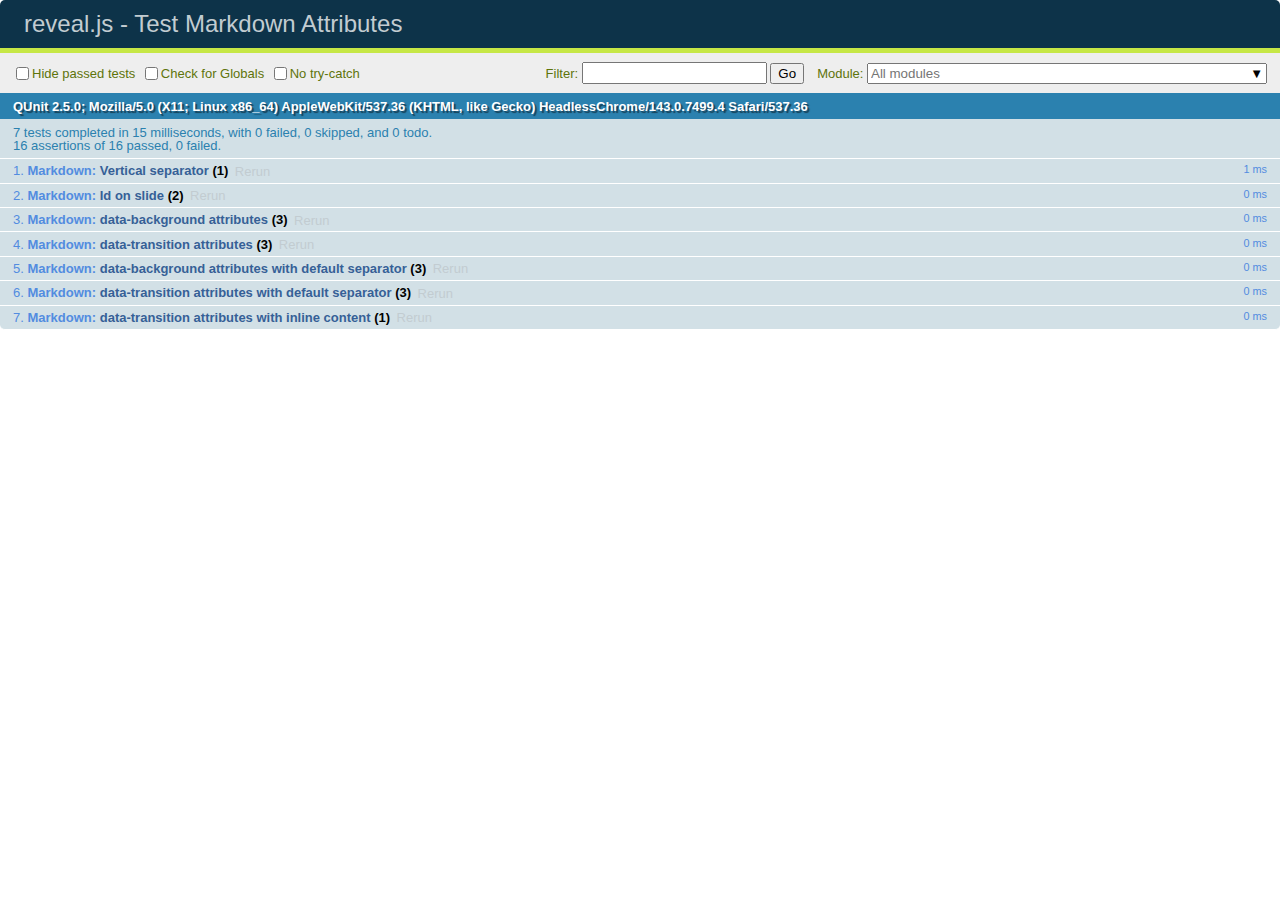
<file: libs/reveal.js/test/test-markdown-slide-attributes.html>
<!doctype html>
<html lang="en">

	<head>
		<meta charset="utf-8">

		<title>reveal.js - Test Markdown Attributes</title>

		<link rel="stylesheet" href="../css/reveal.css">
		<link rel="stylesheet" href="qunit-2.5.0.css">
	</head>

	<body style="overflow: auto;">

		<div id="qunit"></div>
		<div id="qunit-fixture"></div>

		<div class="reveal" style="display: none;">

			<div class="slides">

				<!-- <section data-markdown="example.md" data-separator="^\n\n\n" data-separator-vertical="^\n\n"></section> -->

				<!-- Slides are separated by three lines, vertical slides by two lines, attributes are one any line starting with (spaces and) two dashes -->
				<section 	data-markdown data-separator="^\n\n\n"
									data-separator-vertical="^\n\n"
									data-separator-notes="^Note:"
									data-attributes="--\s(.*?)$"
									data-charset="utf-8">
					<script type="text/template">
						# Test attributes in Markdown
						## Slide 1



						## Slide 2
						<!-- -- id="slide2" data-transition="zoom" data-background="#A0C66B" -->


						## Slide 2.1
						<!-- -- data-background="#ff0000" data-transition="fade" -->


						## Slide 2.2
						[Link to Slide2](#/slide2)



						## Slide 3
						<!-- -- data-transition="zoom" data-background="#C6916B" -->



						## Slide 4
					</script>
				</section>

				<section 	data-markdown data-separator="^\n\n\n"
									data-separator-vertical="^\n\n"
									data-separator-notes="^Note:"
									data-charset="utf-8">
					<script type="text/template">
						# Test attributes in Markdown with default separator
						## Slide 1 Def



						## Slide 2 Def
						<!-- .slide: id="slide2def" data-transition="concave" data-background="#A7C66B" -->


						## Slide 2.1 Def
						<!-- .slide: data-background="#f70000" data-transition="page" -->


						## Slide 2.2 Def
						[Link to Slide2](#/slide2def)



						## Slide 3 Def
						<!-- .slide: data-transition="concave" data-background="#C7916B" -->



						## Slide 4
					</script>
				</section>

				<section data-markdown>
					<script type="text/template">
						<!-- .slide: data-background="#ff0000" -->
						## Hello world
					</script>
				</section>

				<section data-markdown>
					<script type="text/template">
						## Hello world
						<!-- .slide: data-background="#ff0000" -->
					</script>
				</section>

				<section data-markdown>
					<script type="text/template">
						## Hello world

						Test
						<!-- .slide: data-background="#ff0000" -->

						More Test
					</script>
				</section>

			</div>

		</div>

		<script src="../js/reveal.js"></script>
		<script src="../plugin/markdown/marked.js"></script>
		<script src="../plugin/markdown/markdown.js"></script>
		<script src="qunit-2.5.0.js"></script>

		<script src="test-markdown-slide-attributes.js"></script>

	</body>
</html>
</file>
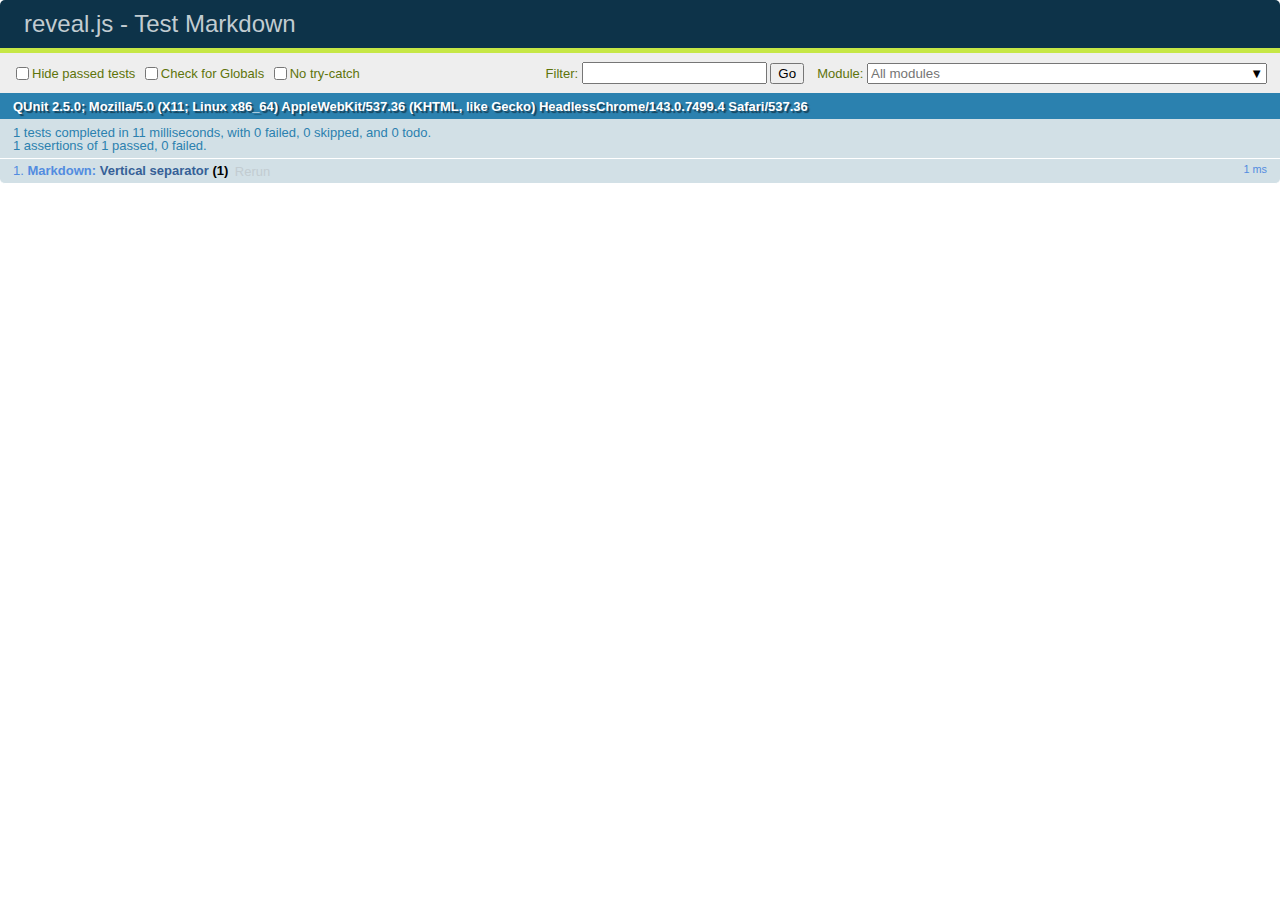
<file: libs/reveal.js/test/test-markdown.html>
<!doctype html>
<html lang="en">

	<head>
		<meta charset="utf-8">

		<title>reveal.js - Test Markdown</title>

		<link rel="stylesheet" href="../css/reveal.css">
		<link rel="stylesheet" href="qunit-2.5.0.css">
	</head>

	<body style="overflow: auto;">

		<div id="qunit"></div>
		<div id="qunit-fixture"></div>

		<div class="reveal" style="display: none;">

			<div class="slides">

				<!-- <section data-markdown="example.md" data-separator="^\n\n\n" data-separator-vertical="^\n\n"></section> -->

				<!-- Slides are separated by newline + three dashes + newline, vertical slides identical but two dashes -->
				<section data-markdown data-separator="^\n---\n$" data-separator-vertical="^\n--\n$">
					<script type="text/template">
						## Slide 1.1

						--

						## Slide 1.2

						---

						## Slide 2
					</script>
				</section>

			</div>

		</div>

		<script src="../js/reveal.js"></script>
		<script src="../plugin/markdown/marked.js"></script>
		<script src="../plugin/markdown/markdown.js"></script>
		<script src="qunit-2.5.0.js"></script>

		<script src="test-markdown.js"></script>

	</body>
</html>
</file>
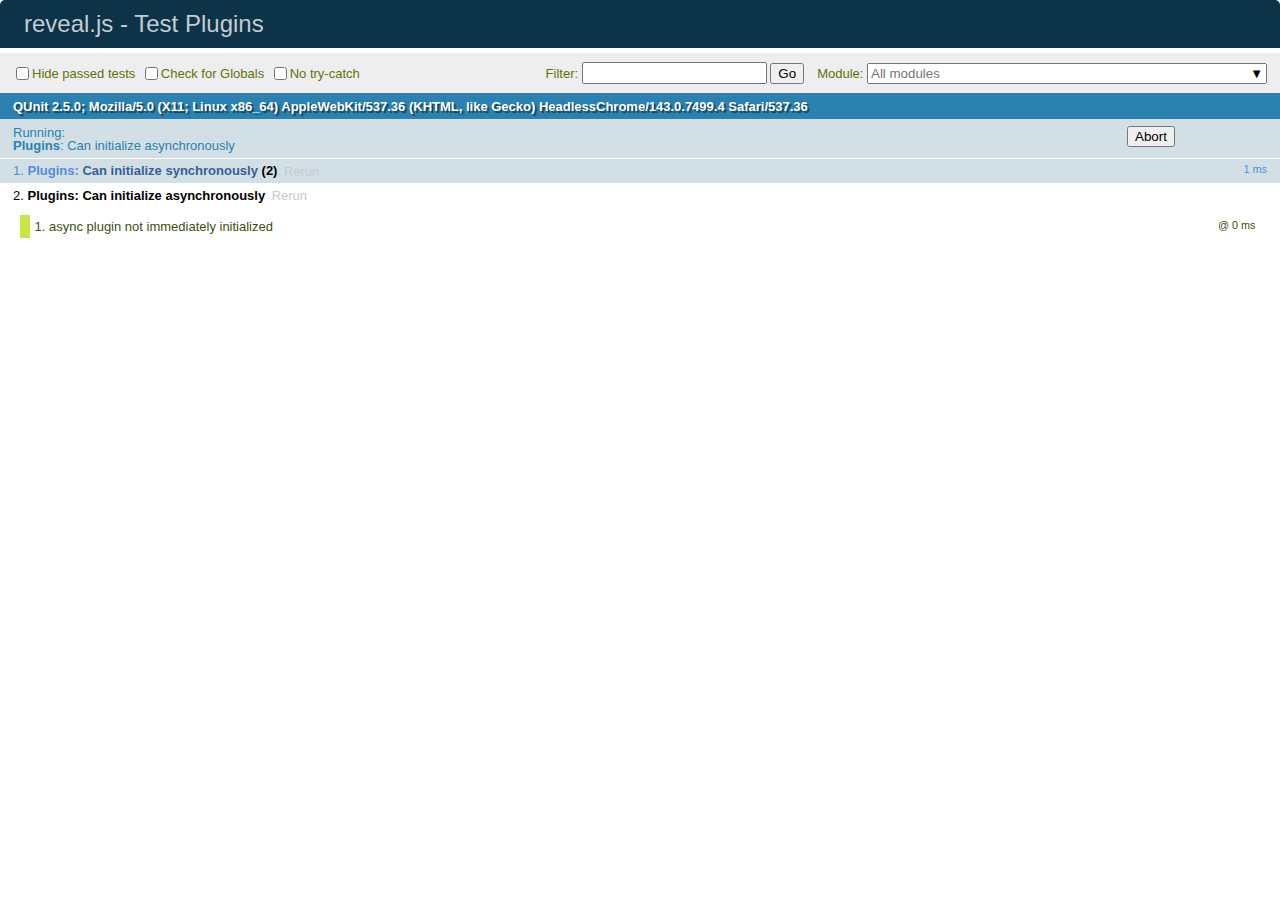
<file: libs/reveal.js/test/test-plugins.html>
<!doctype html>
<html lang="en">

	<head>
		<meta charset="utf-8">

		<title>reveal.js - Test Plugins</title>

		<link rel="stylesheet" href="../css/reveal.css">
		<link rel="stylesheet" href="qunit-2.5.0.css">
	</head>

	<body style="overflow: auto;">

		<div id="qunit"></div>
		<div id="qunit-fixture"></div>

		<div class="reveal" style="display: none;">

			<div class="slides">

				<section>Slide content</section>

			</div>

		</div>

		<script src="../js/reveal.js"></script>
		<script src="qunit-2.5.0.js"></script>

		<script>

			QUnit.module( 'Plugins' );

			var initCounter = { PluginB: 0, PluginC: 0, PluginD: 0 };

			// Plugin with no init method
			var PluginA = {};

			// Plugin with init method
			var PluginB = { init: function() {
				initCounter['PluginB'] += 1;
			} };

			// Async plugin with init method
			var PluginC = { init: function() {
				return new Promise(function( resolve ) {
					setTimeout( () => {
						initCounter['PluginC'] += 1;
						resolve();
					}, 1000 );
				});
			} };

			// Plugin initialized after reveal.js is ready
			var PluginD = { init: function() {
				initCounter['PluginD'] += 1;
			} };

			var PluginE = {};

			Reveal.registerPlugin( 'PluginA', PluginA );
			Reveal.registerPlugin( 'PluginB', PluginB );
			Reveal.registerPlugin( 'PluginC', PluginC );

			Reveal.initialize();

			QUnit.test( 'Can initialize synchronously', function( assert ) {
				assert.strictEqual( initCounter['PluginB'], 1 );

				Reveal.registerPlugin( 'PluginB', PluginB );

				assert.strictEqual( initCounter['PluginB'], 1, 'prevents duplicate registration' );
			});

			QUnit.test( 'Can initialize asynchronously', function( assert ) {
				assert.expect( 3 );
				var done = assert.async( 2 );

				assert.strictEqual( initCounter['PluginC'], 0, 'async plugin not immediately initialized' );

				Reveal.addEventListener( 'ready', function() {
					assert.strictEqual( initCounter['PluginC'], 1, 'finsihed initializing when reveal.js dispatches "ready"' );
					done();

					Reveal.registerPlugin( 'PluginD', PluginD );
					assert.strictEqual( initCounter['PluginD'], 1, 'plugin registered after reveal.js is ready still initiailizes' );
					done();
				});
			} );

			QUnit.test( 'Can check if plugin is registered', function( assert ) {
				assert.strictEqual( Reveal.hasPlugin( 'PluginA' ), true );
				assert.strictEqual( Reveal.hasPlugin( 'PluginE' ), false );
				Reveal.registerPlugin( 'PluginE', PluginE );
				assert.strictEqual( Reveal.hasPlugin( 'PluginE' ), true );
			} );

			QUnit.test( 'Can retrieve plugin instance', function( assert ) {
				assert.strictEqual( Reveal.getPlugin( 'PluginB' ), PluginB );
			} );
		</script>

	</body>
</html>
</file>
<file: libs/reveal.js/css/theme/black.css>
/**
 * Black theme for reveal.js. This is the opposite of the 'white' theme.
 *
 * By Hakim El Hattab, http://hakim.se
 */
@import url(../../lib/font/source-sans-pro/source-sans-pro.css);
section.has-light-background, section.has-light-background h1, section.has-light-background h2, section.has-light-background h3, section.has-light-background h4, section.has-light-background h5, section.has-light-background h6 {
  color: #1e1e1e; }

/*********************************************
 * GLOBAL STYLES
 *********************************************/
body {
  background: #1e1e1e;
  background-color: #1e1e1e; }

.reveal {
  font-family: "Source Sans Pro", Helvetica, sans-serif;
  font-size: 42px;
  font-weight: normal;
  color: #fff; }

::selection {
  color: #fff;
  background: #bee4fd;
  text-shadow: none; }

::-moz-selection {
  color: #fff;
  background: #bee4fd;
  text-shadow: none; }

.reveal .slides section,
.reveal .slides section > section {
  line-height: 1.3;
  font-weight: inherit; }

/*********************************************
 * HEADERS
 *********************************************/
.reveal h1,
.reveal h2,
.reveal h3,
.reveal h4,
.reveal h5,
.reveal h6 {
  margin: 0 0 20px 0;
  color: #fff;
  font-family: "Source Sans Pro", Helvetica, sans-serif;
  font-weight: 600;
  line-height: 1.2;
  letter-spacing: normal;
  text-transform: none;
  text-shadow: none;
  word-wrap: break-word; }

.reveal h1 {
  font-size: 2.5em; }

.reveal h2 {
  font-size: 1.6em; }

.reveal h3 {
  font-size: 1.3em; }

.reveal h4 {
  font-size: 1em; }

.reveal h1 {
  text-shadow: none; }

/*********************************************
 * OTHER
 *********************************************/
.reveal p {
  margin: 20px 0;
  line-height: 1.3; }

/* Ensure certain elements are never larger than the slide itself */
.reveal img,
.reveal video,
.reveal iframe {
  max-width: 95%;
  max-height: 95%; }

.reveal strong,
.reveal b {
  font-weight: bold; }

.reveal em {
  font-style: italic; }

.reveal ol,
.reveal dl,
.reveal ul {
  display: inline-block;
  text-align: left;
  margin: 0 0 0 1em; }

.reveal ol {
  list-style-type: decimal; }

.reveal ul {
  list-style-type: disc; }

.reveal ul ul {
  list-style-type: square; }

.reveal ul ul ul {
  list-style-type: circle; }

.reveal ul ul,
.reveal ul ol,
.reveal ol ol,
.reveal ol ul {
  display: block;
  margin-left: 40px; }

.reveal dt {
  font-weight: bold; }

.reveal dd {
  margin-left: 40px; }

.reveal blockquote {
  display: block;
  position: relative;
  width: 70%;
  margin: 20px auto;
  padding: 5px;
  font-style: italic;
  background: rgba(255, 255, 255, 0.05);
  box-shadow: 0px 0px 2px rgba(0, 0, 0, 0.2); }

.reveal blockquote p:first-child,
.reveal blockquote p:last-child {
  display: inline-block; }

.reveal q {
  font-style: italic; }

.reveal pre {
  display: block;
  position: relative;
  width: 90%;
  margin: 20px auto;
  text-align: left;
  font-size: 0.55em;
  font-family: monospace;
  line-height: 1.2em;
  word-wrap: break-word;
  box-shadow: 0px 5px 15px rgba(0, 0, 0, 0.15); }

.reveal code {
  font-family: monospace;
  text-transform: none; }

.reveal pre code {
  display: block;
  padding: 5px;
  overflow: auto;
  max-height: 400px;
  word-wrap: normal; }

.reveal table {
  margin: auto;
  border-collapse: collapse;
  border-spacing: 0; }

.reveal table th {
  font-weight: bold; }

.reveal table th,
.reveal table td {
  text-align: left;
  padding: 0.2em 0.5em 0.2em 0.5em;
  border-bottom: 1px solid; }

.reveal table th[align="center"],
.reveal table td[align="center"] {
  text-align: center; }

.reveal table th[align="right"],
.reveal table td[align="right"] {
  text-align: right; }

.reveal table tbody tr:last-child th,
.reveal table tbody tr:last-child td {
  border-bottom: none; }

.reveal sup {
  vertical-align: super;
  font-size: smaller; }

.reveal sub {
  vertical-align: sub;
  font-size: smaller; }

.reveal small {
  display: inline-block;
  font-size: 0.6em;
  line-height: 1.2em;
  vertical-align: top; }

.reveal small * {
  vertical-align: top; }

/*********************************************
 * LINKS
 *********************************************/
.reveal a {
  color: #42affa;
  text-decoration: none;
  -webkit-transition: color .15s ease;
  -moz-transition: color .15s ease;
  transition: color .15s ease; }

.reveal a:hover {
  color: #8dcffc;
  text-shadow: none;
  border: none; }

.reveal .roll span:after {
  color: #fff;
  background: #068de9; }

/*********************************************
 * IMAGES
 *********************************************/
.reveal section img { }

.reveal section img.plain {
  border: 0;
  box-shadow: none; }

.reveal a img {
  -webkit-transition: all .15s linear;
  -moz-transition: all .15s linear;
  transition: all .15s linear; }

.reveal a:hover img {
  background: rgba(255, 255, 255, 0.2);
  border-color: #42affa;
  box-shadow: 0 0 20px rgba(0, 0, 0, 0.55); }

/*********************************************
 * NAVIGATION CONTROLS
 *********************************************/
.reveal .controls {
  color: #42affa; }

/*********************************************
 * PROGRESS BAR
 *********************************************/
.reveal .progress {
  background: rgba(0, 0, 0, 0.2);
  color: #42affa; }

.reveal .progress span {
  -webkit-transition: width 800ms cubic-bezier(0.26, 0.86, 0.44, 0.985);
  -moz-transition: width 800ms cubic-bezier(0.26, 0.86, 0.44, 0.985);
  transition: width 800ms cubic-bezier(0.26, 0.86, 0.44, 0.985); }

/*********************************************
 * PRINT BACKGROUND
 *********************************************/
@media print {
  .backgrounds {
    background-color: #191919; } }
</file>
<file: libs/reveal.js/lib/css/monokai.css>
/*
Monokai style - ported by Luigi Maselli - http://grigio.org
*/

.hljs {
  display: block;
  overflow-x: auto;
  padding: 0.5em;
  background: #272822;
  color: #ddd;
}

.hljs-tag,
.hljs-keyword,
.hljs-selector-tag,
.hljs-literal,
.hljs-strong,
.hljs-name {
  color: #f92672;
}

.hljs-code {
  color: #66d9ef;
}

.hljs-class .hljs-title {
  color: white;
}

.hljs-attribute,
.hljs-symbol,
.hljs-regexp,
.hljs-link {
  color: #bf79db;
}

.hljs-string,
.hljs-bullet,
.hljs-subst,
.hljs-title,
.hljs-section,
.hljs-emphasis,
.hljs-type,
.hljs-built_in,
.hljs-builtin-name,
.hljs-selector-attr,
.hljs-selector-pseudo,
.hljs-addition,
.hljs-variable,
.hljs-template-tag,
.hljs-template-variable {
  color: #a6e22e;
}

.hljs-comment,
.hljs-quote,
.hljs-deletion,
.hljs-meta {
  color: #75715e;
}

.hljs-keyword,
.hljs-selector-tag,
.hljs-literal,
.hljs-doctag,
.hljs-title,
.hljs-section,
.hljs-type,
.hljs-selector-id {
  font-weight: bold;
}
</file>
<file: libs/reveal.js/test/qunit-2.5.0.css>
/*!
 * QUnit 2.5.0
 * https://qunitjs.com/
 *
 * Copyright jQuery Foundation and other contributors
 * Released under the MIT license
 * https://jquery.org/license
 *
 * Date: 2018-01-10T02:56Z
 */

/** Font Family and Sizes */

#qunit-tests, #qunit-header, #qunit-banner, #qunit-testrunner-toolbar, #qunit-filteredTest, #qunit-userAgent, #qunit-testresult {
	font-family: "Helvetica Neue Light", "HelveticaNeue-Light", "Helvetica Neue", Calibri, Helvetica, Arial, sans-serif;
}

#qunit-testrunner-toolbar, #qunit-filteredTest, #qunit-userAgent, #qunit-testresult, #qunit-tests li { font-size: small; }
#qunit-tests { font-size: smaller; }


/** Resets */

#qunit-tests, #qunit-header, #qunit-banner, #qunit-filteredTest, #qunit-userAgent, #qunit-testresult, #qunit-modulefilter {
	margin: 0;
	padding: 0;
}


/** Header (excluding toolbar) */

#qunit-header {
	padding: 0.5em 0 0.5em 1em;

	color: #8699A4;
	background-color: #0D3349;

	font-size: 1.5em;
	line-height: 1em;
	font-weight: 400;

	border-radius: 5px 5px 0 0;
}

#qunit-header a {
	text-decoration: none;
	color: #C2CCD1;
}

#qunit-header a:hover,
#qunit-header a:focus {
	color: #FFF;
}

#qunit-banner {
	height: 5px;
}

#qunit-filteredTest {
	padding: 0.5em 1em 0.5em 1em;
	color: #366097;
	background-color: #F4FF77;
}

#qunit-userAgent {
	padding: 0.5em 1em 0.5em 1em;
	color: #FFF;
	background-color: #2B81AF;
	text-shadow: rgba(0, 0, 0, 0.5) 2px 2px 1px;
}


/** Toolbar */

#qunit-testrunner-toolbar {
	padding: 0.5em 1em 0.5em 1em;
	color: #5E740B;
	background-color: #EEE;
}

#qunit-testrunner-toolbar .clearfix {
	height: 0;
	clear: both;
}

#qunit-testrunner-toolbar label {
	display: inline-block;
}

#qunit-testrunner-toolbar input[type=checkbox],
#qunit-testrunner-toolbar input[type=radio] {
	margin: 3px;
	vertical-align: -2px;
}

#qunit-testrunner-toolbar input[type=text] {
	box-sizing: border-box;
	height: 1.6em;
}

.qunit-url-config,
.qunit-filter,
#qunit-modulefilter {
	display: inline-block;
	line-height: 2.1em;
}

.qunit-filter,
#qunit-modulefilter {
	float: right;
	position: relative;
	margin-left: 1em;
}

.qunit-url-config label {
	margin-right: 0.5em;
}

#qunit-modulefilter-search {
	box-sizing: border-box;
	width: 400px;
}

#qunit-modulefilter-search-container:after {
	position: absolute;
	right: 0.3em;
	content: "\25bc";
	color: black;
}

#qunit-modulefilter-dropdown {
	/* align with #qunit-modulefilter-search */
	box-sizing: border-box;
	width: 400px;
	position: absolute;
	right: 0;
	top: 50%;
	margin-top: 0.8em;

	border: 1px solid #D3D3D3;
	border-top: none;
	border-radius: 0 0 .25em .25em;
	color: #000;
	background-color: #F5F5F5;
	z-index: 99;
}

#qunit-modulefilter-dropdown a {
	color: inherit;
	text-decoration: none;
}

#qunit-modulefilter-dropdown .clickable.checked {
	font-weight: bold;
	color: #000;
	background-color: #D2E0E6;
}

#qunit-modulefilter-dropdown .clickable:hover {
	color: #FFF;
	background-color: #0D3349;
}

#qunit-modulefilter-actions {
	display: block;
	overflow: auto;

	/* align with #qunit-modulefilter-dropdown-list */
	font: smaller/1.5em sans-serif;
}

#qunit-modulefilter-dropdown #qunit-modulefilter-actions > * {
	box-sizing: border-box;
	max-height: 2.8em;
	display: block;
	padding: 0.4em;
}

#qunit-modulefilter-dropdown #qunit-modulefilter-actions > button {
	float: right;
	font: inherit;
}

#qunit-modulefilter-dropdown #qunit-modulefilter-actions > :last-child {
	/* insert padding to align with checkbox margins */
	padding-left: 3px;
}

#qunit-modulefilter-dropdown-list {
	max-height: 200px;
	overflow-y: auto;
	margin: 0;
	border-top: 2px groove threedhighlight;
	padding: 0.4em 0 0;
	font: smaller/1.5em sans-serif;
}

#qunit-modulefilter-dropdown-list li {
	white-space: nowrap;
	overflow: hidden;
	text-overflow: ellipsis;
}

#qunit-modulefilter-dropdown-list .clickable {
	display: block;
	padding-left: 0.15em;
}


/** Tests: Pass/Fail */

#qunit-tests {
	list-style-position: inside;
}

#qunit-tests li {
	padding: 0.4em 1em 0.4em 1em;
	border-bottom: 1px solid #FFF;
	list-style-position: inside;
}

#qunit-tests > li {
	display: none;
}

#qunit-tests li.running,
#qunit-tests li.pass,
#qunit-tests li.fail,
#qunit-tests li.skipped,
#qunit-tests li.aborted {
	display: list-item;
}

#qunit-tests.hidepass {
	position: relative;
}

#qunit-tests.hidepass li.running,
#qunit-tests.hidepass li.pass:not(.todo) {
	visibility: hidden;
	position: absolute;
	width:   0;
	height:  0;
	padding: 0;
	border:  0;
	margin:  0;
}

#qunit-tests li strong {
	cursor: pointer;
}

#qunit-tests li.skipped strong {
	cursor: default;
}

#qunit-tests li a {
	padding: 0.5em;
	color: #C2CCD1;
	text-decoration: none;
}

#qunit-tests li p a {
	padding: 0.25em;
	color: #6B6464;
}
#qunit-tests li a:hover,
#qunit-tests li a:focus {
	color: #000;
}

#qunit-tests li .runtime {
	float: right;
	font-size: smaller;
}

.qunit-assert-list {
	margin-top: 0.5em;
	padding: 0.5em;

	background-color: #FFF;

	border-radius: 5px;
}

.qunit-source {
	margin: 0.6em 0 0.3em;
}

.qunit-collapsed {
	display: none;
}

#qunit-tests table {
	border-collapse: collapse;
	margin-top: 0.2em;
}

#qunit-tests th {
	text-align: right;
	vertical-align: top;
	padding: 0 0.5em 0 0;
}

#qunit-tests td {
	vertical-align: top;
}

#qunit-tests pre {
	margin: 0;
	white-space: pre-wrap;
	word-wrap: break-word;
}

#qunit-tests del {
	color: #374E0C;
	background-color: #E0F2BE;
	text-decoration: none;
}

#qunit-tests ins {
	color: #500;
	background-color: #FFCACA;
	text-decoration: none;
}

/*** Test Counts */

#qunit-tests b.counts                       { color: #000; }
#qunit-tests b.passed                       { color: #5E740B; }
#qunit-tests b.failed                       { color: #710909; }

#qunit-tests li li {
	padding: 5px;
	background-color: #FFF;
	border-bottom: none;
	list-style-position: inside;
}

/*** Passing Styles */

#qunit-tests li li.pass {
	color: #3C510C;
	background-color: #FFF;
	border-left: 10px solid #C6E746;
}

#qunit-tests .pass                          { color: #528CE0; background-color: #D2E0E6; }
#qunit-tests .pass .test-name               { color: #366097; }

#qunit-tests .pass .test-actual,
#qunit-tests .pass .test-expected           { color: #999; }

#qunit-banner.qunit-pass                    { background-color: #C6E746; }

/*** Failing Styles */

#qunit-tests li li.fail {
	color: #710909;
	background-color: #FFF;
	border-left: 10px solid #EE5757;
	white-space: pre;
}

#qunit-tests > li:last-child {
	border-radius: 0 0 5px 5px;
}

#qunit-tests .fail                          { color: #000; background-color: #EE5757; }
#qunit-tests .fail .test-name,
#qunit-tests .fail .module-name             { color: #000; }

#qunit-tests .fail .test-actual             { color: #EE5757; }
#qunit-tests .fail .test-expected           { color: #008000; }

#qunit-banner.qunit-fail                    { background-color: #EE5757; }


/*** Aborted tests */
#qunit-tests .aborted { color: #000; background-color: orange; }
/*** Skipped tests */

#qunit-tests .skipped {
	background-color: #EBECE9;
}

#qunit-tests .qunit-todo-label,
#qunit-tests .qunit-skipped-label {
	background-color: #F4FF77;
	display: inline-block;
	font-style: normal;
	color: #366097;
	line-height: 1.8em;
	padding: 0 0.5em;
	margin: -0.4em 0.4em -0.4em 0;
}

#qunit-tests .qunit-todo-label {
	background-color: #EEE;
}

/** Result */

#qunit-testresult {
	color: #2B81AF;
	background-color: #D2E0E6;

	border-bottom: 1px solid #FFF;
}
#qunit-testresult .clearfix {
	height: 0;
	clear: both;
}
#qunit-testresult .module-name {
	font-weight: 700;
}
#qunit-testresult-display {
	padding: 0.5em 1em 0.5em 1em;
	width: 85%;
	float:left;
}
#qunit-testresult-controls {
	padding: 0.5em 1em 0.5em 1em;
  width: 10%;
	float:left;
}

/** Fixture */

#qunit-fixture {
	position: absolute;
	top: -10000px;
	left: -10000px;
	width: 1000px;
	height: 1000px;
}
</file>
